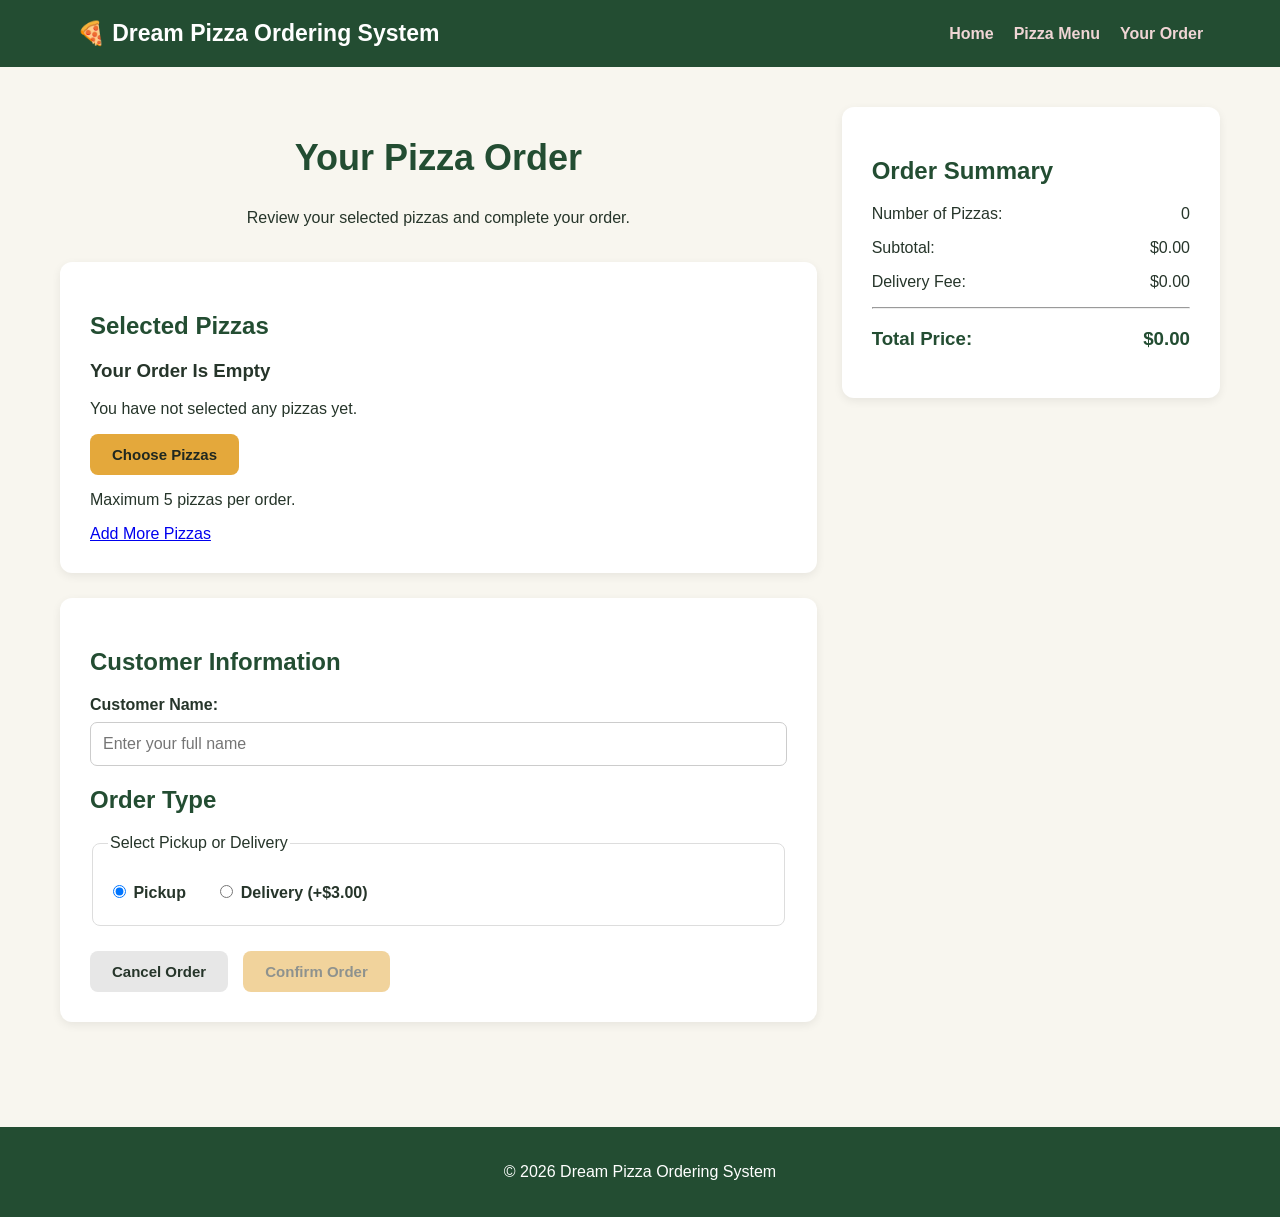
<file: DreamPizzaApp/order.html>
<!DOCTYPE html>
<html lang="en">

<head>

    <meta charset="UTF-8">
    <meta name="viewport" content="width=device-width, initial-scale=1.0">

    <title>Your Order - Dream Pizza</title>

    <link rel="stylesheet" href="style.css">
    <script src="script.js" defer></script>

</head>

<body data-page="order">

    
    <header class="site-header">

        <a href="index.html" class="brand">
            🍕 Dream Pizza Ordering System
        </a>

        <nav>

            <a href="index.html">Home</a>
            <a href="menu.html">Pizza Menu</a>
            <a href="order.html">Your Order</a>

        </nav>

    </header>

    <main class="page checkout-layout">

        <div class="checkout-main">

            <!-- Page Heading -->
            <section class="page-heading">

                <h1>Your Pizza Order</h1>

                <p>
                    Review your selected pizzas
                    and complete your order.
                </p>

            </section>

            
            <section class="panel">

                <h2>Selected Pizzas</h2>

                <div id="order-items">

                    

                </div>

            
                <div id="empty-order" hidden>

                    <h3>Your Order Is Empty</h3>

                    <p>
                        You have not selected any pizzas yet.
                    </p>

                    <a href="menu.html" class="button primary">
                        Choose Pizzas
                    </a>

                </div>

                <p>
                    Maximum 5 pizzas per order.
                </p>

                <a href="menu.html">
                    Add More Pizzas
                </a>

            </section>

            <form id="checkout-form" class="panel">

                <h2>Customer Information</h2>

                
                <label for="customer-name">
                    Customer Name:
                </label>

                <input
                    type="text"
                    id="customer-name"
                    name="customerName"
                    placeholder="Enter your full name"
                    maxlength="80"
                    required
                >

                
                <h2>Order Type</h2>

                <fieldset class="fulfilment">

                    <legend>
                        Select Pickup or Delivery
                    </legend>

                    <label>

                        <input
                            type="radio"
                            name="fulfilment"
                            value="pickup"
                            checked
                        >

                        Pickup

                    </label>

                    <label>

                        <input
                            type="radio"
                            name="fulfilment"
                            value="delivery"
                        >

                        Delivery (+$3.00)

                    </label>

                </fieldset>

                
                <div id="delivery-fields" hidden>

                    <h2>Delivery Information</h2>

                    <label for="customer-address">
                        Delivery Address:
                    </label>

                    <input
                        type="text"
                        id="customer-address"
                        name="address"
                        placeholder="Enter your delivery address"
                        maxlength="180"
                    >

                    <label for="customer-phone">
                        Phone Number:
                    </label>

                    <input
                        type="tel"
                        id="customer-phone"
                        name="phone"
                        placeholder="Enter your phone number"
                        maxlength="25"
                    >

                </div>

                
                <p id="form-error" role="alert" hidden></p>

                
                <div class="actions">

                    <button
                        type="button"
                        id="cancel-order"
                        class="button secondary"
                    >
                        Cancel Order
                    </button>

                    <button
                        type="submit"
                        id="confirm-order"
                        class="button primary"
                    >
                        Confirm Order
                    </button>

                </div>

            </form>

        </div>

        
        <aside class="panel summary">

            <h2>Order Summary</h2>

            <p>
                Number of Pizzas:
                <span id="summary-count">0</span>
            </p>

            <p>
                Subtotal:
                <span id="summary-subtotal">$0.00</span>
            </p>

            <p>
                Delivery Fee:
                <span id="summary-delivery">$0.00</span>
            </p>

            <hr>

            <h3>
                Total Price:
                <span id="summary-total">$0.00</span>
            </h3>

        </aside>

    </main>

    
    <footer>

        <p>
            © 2026 Dream Pizza Ordering System
        </p>

    </footer>

</body>
</html>
</file>
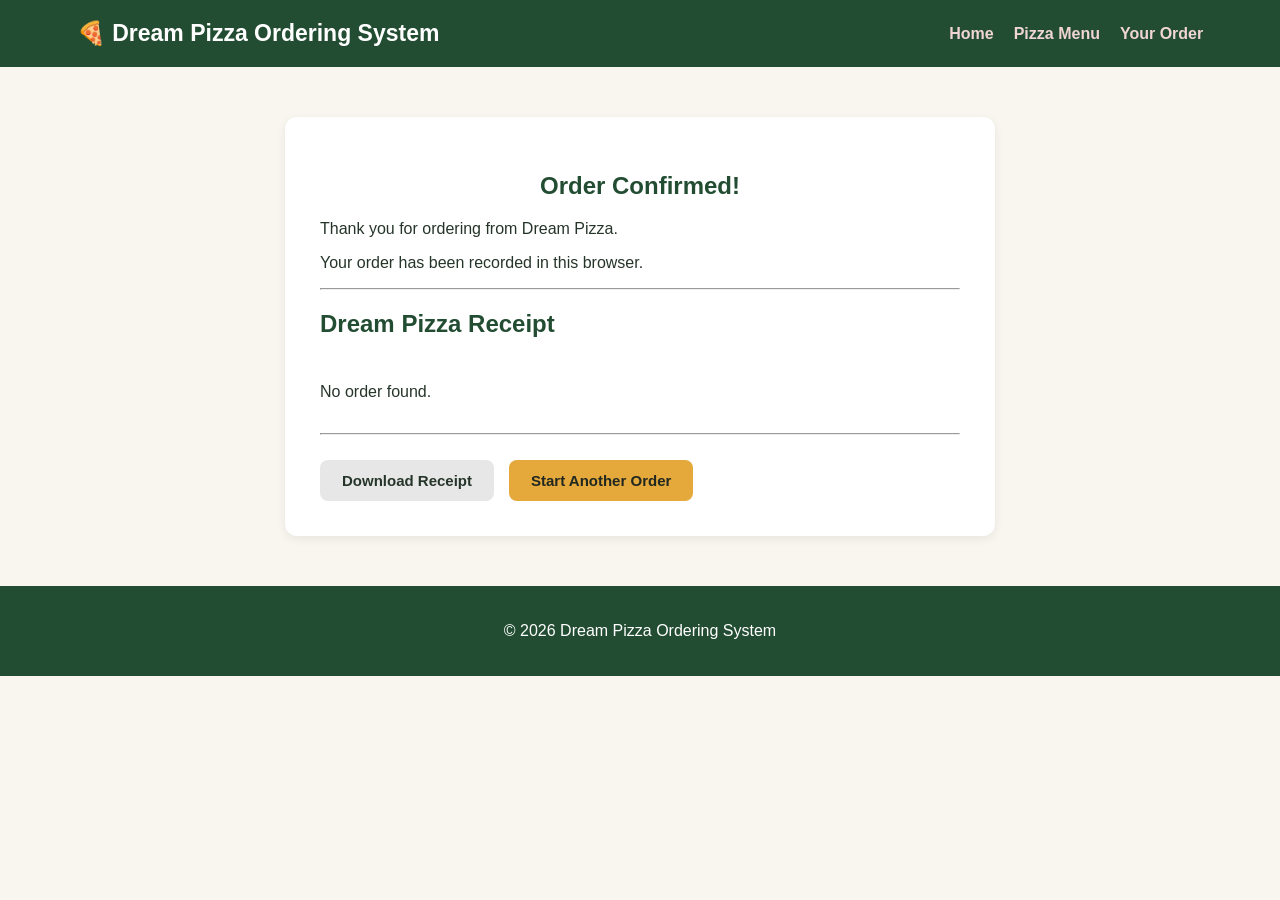
<file: DreamPizzaApp/receipt.html>
<!DOCTYPE html>
<html lang="en">

<head>

    <meta charset="UTF-8">
    <meta name="viewport" content="width=device-width, initial-scale=1.0">

    <title>Order Receipt - Dream Pizza</title>

    <link rel="stylesheet" href="style.css">
    <script src="script.js" defer></script>

</head>

<body data-page="receipt">

    
    <header class="site-header">

        <a href="index.html" class="brand">
            🍕 Dream Pizza Ordering System
        </a>

        <nav>

            <a href="index.html">Home</a>
            <a href="menu.html">Pizza Menu</a>
            <a href="order.html">Your Order</a>

        </nav>

    </header>

    
    <main class="receipt-wrap">

        <section class="panel receipt">

            
            <h1>Order Confirmed!</h1>

            <p>
                Thank you for ordering from Dream Pizza.
            </p>

            <p>
                Your order has been recorded in this browser.
            </p>

            <hr>

            
            <h2>Dream Pizza Receipt</h2>

            
            <div id="receipt-content">

                

                    Order Number
                    Order Date
                    Customer Name
                    Pickup or Delivery
                    Delivery Address (if applicable)
                    Phone Number (if applicable)
                    Selected Pizzas
                    Pizza Quantities
                    Subtotal
                    Delivery Fee
                    Total Price
                

            </div>

            <hr>

            
            <div class="actions">

                <button
                    type="button"
                    id="download-receipt"
                    class="button secondary"
                >
                    Download Receipt
                </button>

                <button
                    type="button"
                    id="new-order"
                    class="button primary"
                >
                    Start Another Order
                </button>

            </div>

        </section>

    </main>

    <!-- Footer -->
    <footer>

        <p>
            © 2026 Dream Pizza Ordering System
        </p>

    </footer>

</body>
</html>
</file>
<file: DreamPizzaApp/style.css>
.hero-image {
    width: 100%;
    max-width: 550px;
    height: 300px;
    object-fit: cover;
    border-radius: 15px;
    margin: 20px 0;
}

* {
    box-sizing: border-box;
}

body {
    margin: 0;
    font-family: Arial, sans-serif;
    background-color: #f8f6ef;
    color: #26352a;
}

.site-header {
    background-color: #234d32;
    color: white;
    padding: 20px 6%;
    display: flex;
    justify-content: space-between;
    align-items: center;
    flex-wrap: wrap;
    gap: 20px;
}

.brand {
    color: white;
    text-decoration: none;
    font-size: 23px;
    font-weight: bold;
}

nav {
    display: flex;
    gap: 20px;
}

nav a {
    color: rgb(240, 213, 213);
    text-decoration: none;
    font-weight: bold;
}

nav a:hover {
    color: #d6b769;
}

.hero {
    min-height: 450px;
    background: linear-gradient(135deg, #44875b, #53835a);
    color: white;
    display: flex;
    align-items: center;
    justify-content: center;
    text-align: center;
    padding: 60px 20px;
}

.hero-copy {
    max-width: 700px;
}

.hero h1 {
    font-size: 44px;
}

.hero p {
    font-size: 18px;
    line-height: 1.7;
}

.button {
    display: inline-block;
    padding: 12px 22px;
    border: none;
    border-radius: 8px;
    text-decoration: none;
    font-size: 15px;
    font-weight: bold;
    cursor: pointer;
}

.primary {
    background-color: #e4a83b;
    color: #202820;
}

.primary:hover {
    background-color: #f3c465;
}

.secondary {
    background-color: #e7e7e7;
    color: #26352a;
}

.secondary:hover {
    background-color: #d5d5d5;
}

button:disabled {
    opacity: 0.5;
    cursor: not-allowed;
}

.actions {
    display: flex;
    gap: 15px;
    flex-wrap: wrap;
    margin-top: 25px;
}

.info-section {
    padding: 50px 8%;
    text-align: center;
}

.steps {
    display: grid;
    grid-template-columns: repeat(3, 1fr);
    gap: 20px;
    margin-top: 30px;
}

.steps article {
    background-color: white;
    padding: 25px;
    border-radius: 12px;
    box-shadow: 0 3px 10px #00000012;
}

.page {
    max-width: 1200px;
    margin: auto;
    padding: 40px 20px;
}

.page-heading {
    text-align: center;
    margin-bottom: 35px;
}

.page-heading h1 {
    color: #234d32;
    font-size: 36px;
}

.pizza-grid {
    display: grid;
    grid-template-columns: repeat(3, 1fr);
    gap: 25px;
}

.pizza-card {
    background-color: white;
    padding: 25px;
    border-radius: 12px;
    text-align: center;
    box-shadow: 0 4px 12px #00000012;
}

.pizza-card h3 {
    color: #234d32;
    font-size: 24px;
}

.pizza-card p {
    font-size: 17px;
}

.pizza-card button {
    margin-top: 10px;
}

.order-bar {
    background-color: white;
    margin-top: 35px;
    padding: 20px;
    border-radius: 12px;
    display: flex;
    justify-content: space-between;
    align-items: center;
    gap: 20px;
}

.checkout-layout {
    display: grid;
    grid-template-columns: 2fr 1fr;
    gap: 25px;
}

.panel {
    background-color: white;
    padding: 30px;
    border-radius: 12px;
    margin-bottom: 25px;
    box-shadow: 0 3px 10px #00000012;
}

.panel h2 {
    color: #234d32;
}

label {
    display: block;
    font-weight: bold;
    margin-top: 15px;
    margin-bottom: 8px;
}

input[type="text"],
input[type="tel"] {
    width: 100%;
    padding: 12px;
    border: 1px solid #cccccc;
    border-radius: 7px;
    font-size: 16px;
}

input:focus {
    outline: 2px solid #53835a;
}

.fulfilment {
    border: 1px solid #dddddd;
    border-radius: 8px;
    padding: 15px;
    margin-top: 20px;
}

.fulfilment label {
    display: inline-block;
    margin-right: 25px;
}

.order-item {
    display: flex;
    justify-content: space-between;
    align-items: center;
    gap: 10px;
    padding: 15px 0;
    border-bottom: 1px solid #dddddd;
}

.order-item button {
    padding: 6px 12px;
    background-color: #234d32;
    color: white;
    border: none;
    border-radius: 5px;
    cursor: pointer;
}

.summary {
    height: fit-content;
}

.summary p {
    display: flex;
    justify-content: space-between;
}

.summary h3 {
    display: flex;
    justify-content: space-between;
    color: #234d32;
}

.receipt-wrap {
    max-width: 750px;
    margin: 50px auto;
    padding: 0 20px;
}

.receipt {
    padding: 35px;
}

.receipt h1 {
    color: #234d32;
    text-align: center;
}

#receipt-content {
    padding: 20px 0;
    line-height: 1.7;
}

#receipt-content p {
    border-bottom: 1px solid #eeeeee;
    padding-bottom: 8px;
}

#form-error {
    color: #b00020;
    font-weight: bold;
}

footer {
    background-color: #234d32;
    color: white;
    padding: 20px;
    text-align: center;
    margin-top: 40px;
}

[hidden] {
    display: none !important;
}

@media (max-width: 800px) {
    .pizza-grid {
        grid-template-columns: repeat(2, 1fr);
    }

    .checkout-layout {
        grid-template-columns: 1fr;
    }

    .steps {
        grid-template-columns: 1fr;
    }
}

@media (max-width: 500px) {
    .pizza-grid {
        grid-template-columns: 1fr;
    }

    .hero h1 {
        font-size: 32px;
    }

    .site-header {
        flex-direction: column;
    }

    .order-bar {
        flex-direction: column;
    }

    .order-item {
        flex-wrap: wrap;
    }
}
.pizza-image {
    width: 100%;
    height: 200px;
    object-fit: cover;
    border-radius: 12px;
    margin-bottom: 15px;
}
</file>
